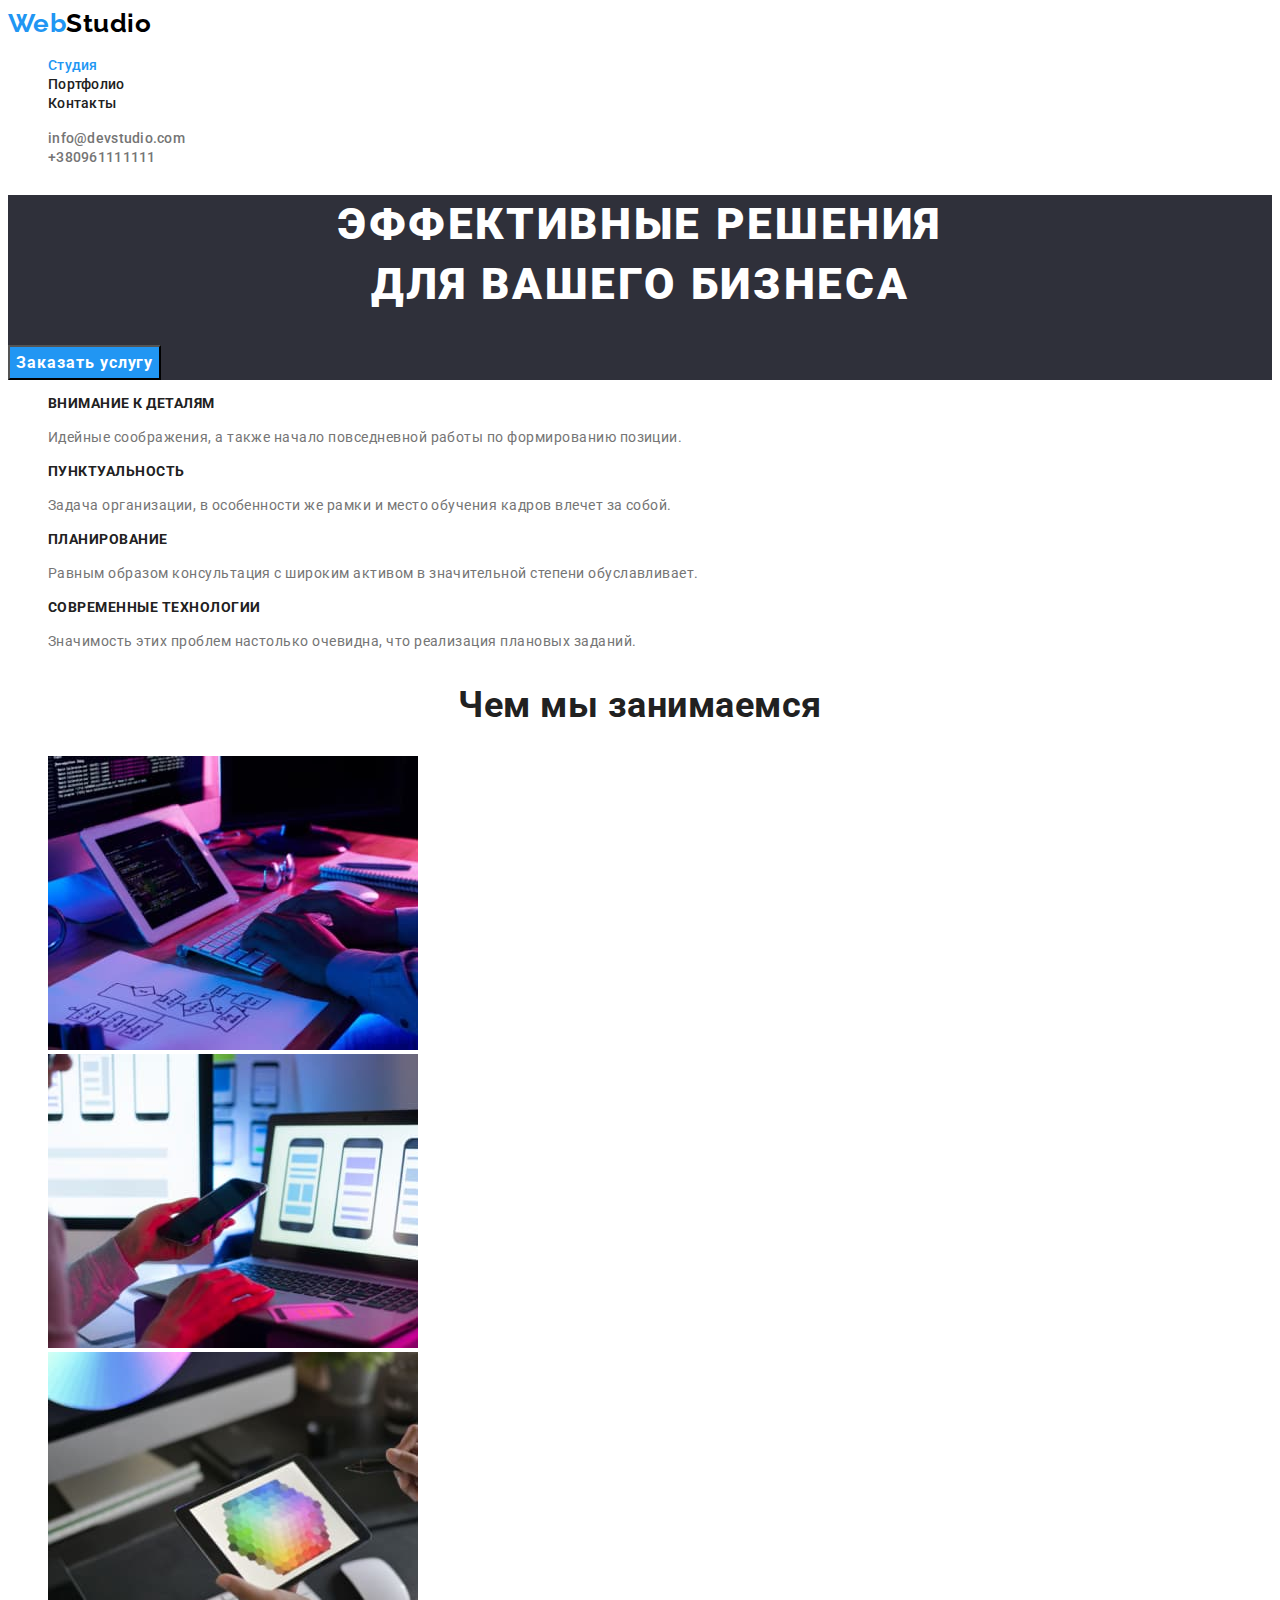
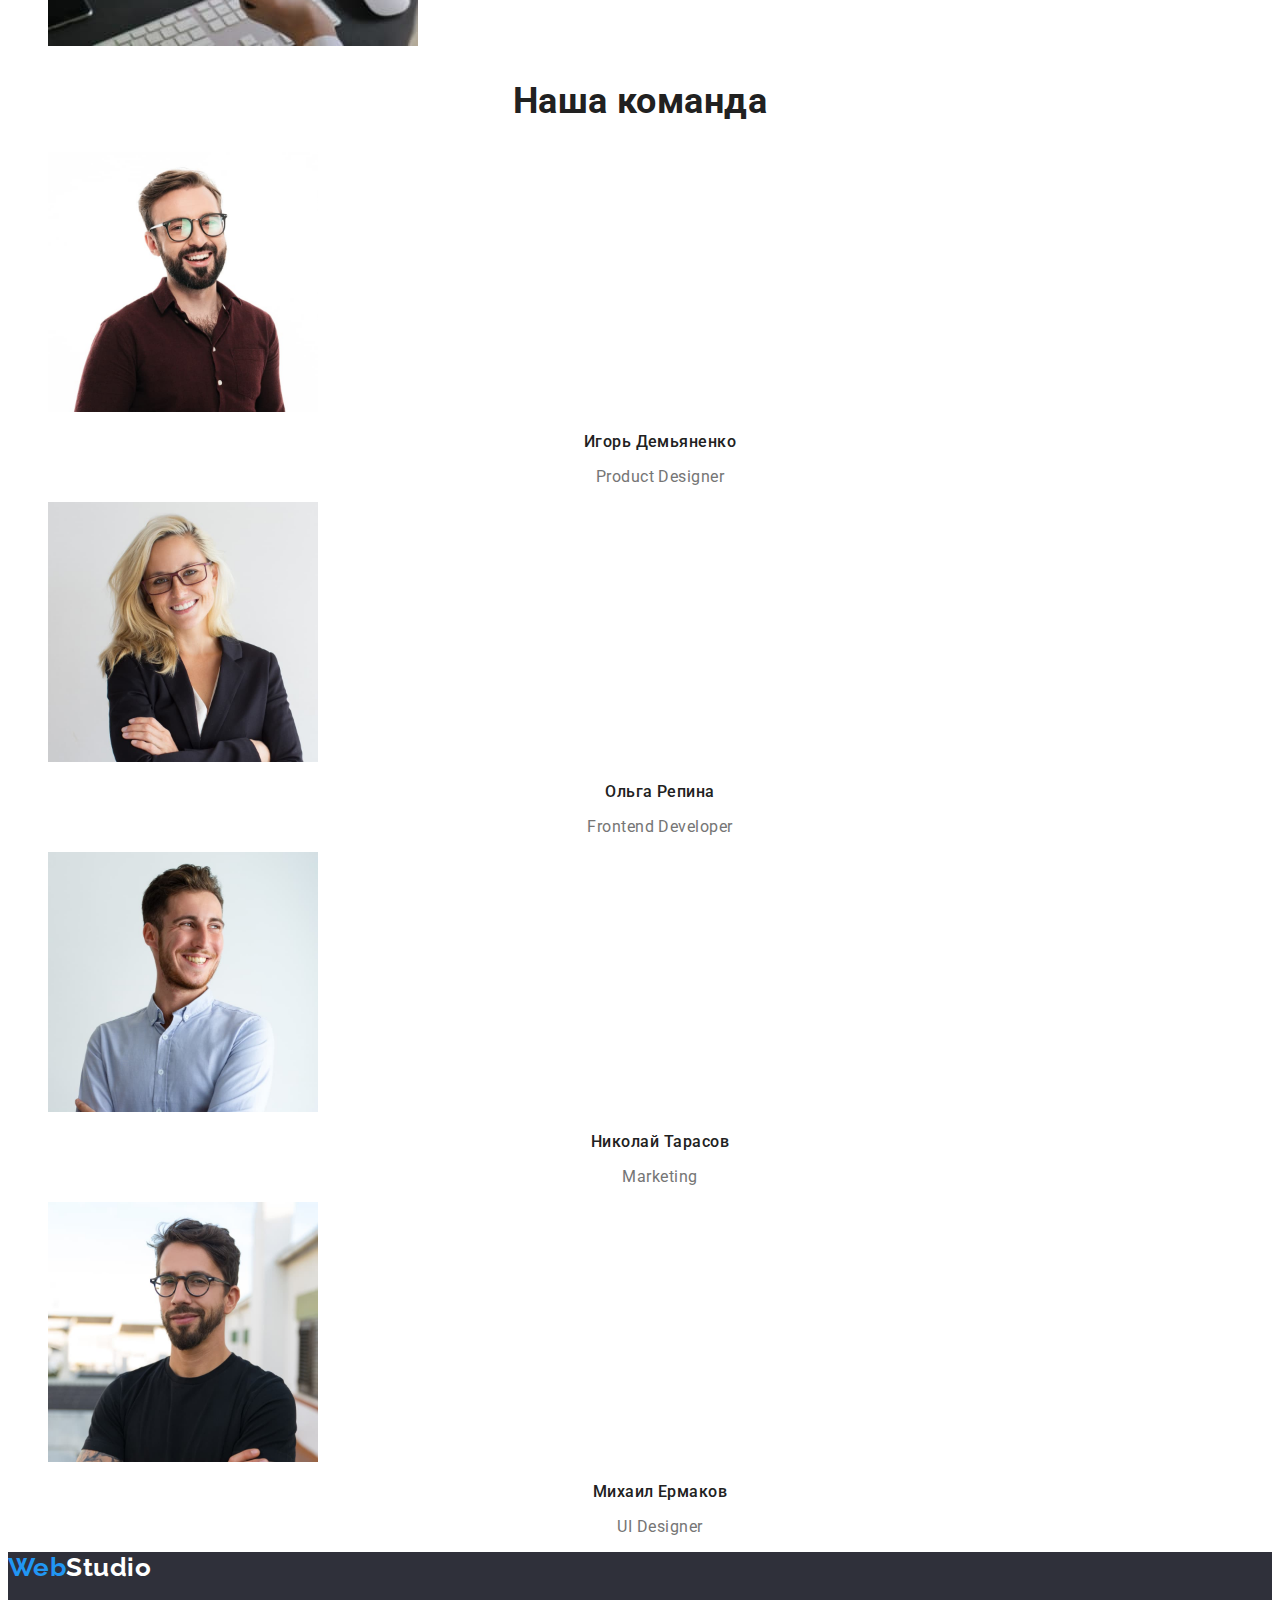
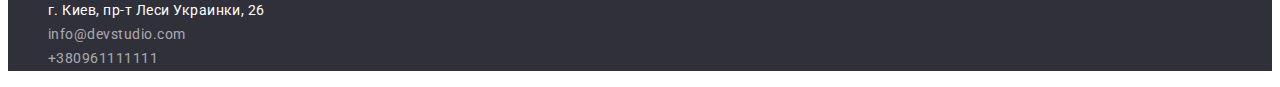
<file: index.html>
<!DOCTYPE html>
<html lang="ru">
  <head>
    <meta charset="UTF-8" />
    <meta http-equiv="X-UA-Compatible" content="IE=edge" />
    <meta name="viewport" content="width=device-width, initial-scale=1.0" />
    <title>Студия</title>
    <link
      href="https://fonts.googleapis.com/css2?family=Raleway:wght@700&family=Roboto:wght@400;500;700;900&display=swap"
      rel="stylesheet"
    />
    <link rel="stylesheet" href="./css/style.css" />
  </head>

  <body class="body">
    <!--Шапка Сайта-->
    <header class="page-header">
      <a href="./index.html" class="logo">Web<span class="logo-header">Studio</span></a>
      <!-- navigation section-->
      <nav>
        <ul class="site-nav list">
          <li>
            <a href="./index.html" class="link current">Студия</a>
          </li>
          <li><a href="./portfolio.html" class="link">Портфолио</a></li>
          <li><a href="https://www.google.com" class="link">Контакты</a></li>
        </ul>
      </nav>
      <!-- contacts section-->
      <ul class="contacts list">
        <li>
          <a href="mailto:info@devstudio.com" class="link">info@devstudio.com</a>
        </li>
        <li>
          <a href="tel:+380961111111" class="link">+380961111111</a>
        </li>
      </ul>
    </header>

    <!--Мейн секция-->
    <main>
      <!-- Блок с кнопкой-->
      <section class="hero">
        <h1 class="hero-title">
          Эффективные решения <br />
          для вашего бизнеса
        </h1>
        <button type="button" class="button">Заказать услугу</button>
      </section>

      <!--Особенности-->
      <section class="section">
        <!-- <h2 class="section-title">Особенности</h2> -->
        <ul class="features list">
          <li>
            <h3 class="title">Внимание к деталям</h3>
            <p class="features-desc">
              Идейные соображения, а также начало повседневной работы по формированию позиции.
            </p>
          </li>

          <li>
            <h3 class="title">Пунктуальность</h3>
            <p class="features-desc">
              Задача организации, в особенности же рамки и место обучения кадров влечет за собой.
            </p>
          </li>

          <li>
            <h3 class="title">Планирование</h3>
            <p class="features-desc">
              Равным образом консультация с широким активом в значительной степени обуславливает.
            </p>
          </li>

          <li>
            <h3 class="title">Современные технологии</h3>
            <p class="features-desc">
              Значимость этих проблем настолько очевидна, что реализация плановых заданий.
            </p>
          </li>
        </ul>
      </section>

      <!--Чем мы занимаемся-->
      <section class="section">
        <h2 class="section-title">Чем мы занимаемся</h2>
        <ul class="list">
          <li>
            <img
              src="./images/desk.jpg"
              alt="программист работает за столом в офисе"
              width="370"
              height="294"
            />
          </li>

          <li>
            <img
              src="./images/mobile.jpg"
              alt="веб-дизайнеры пользовательского интерфейса разрабатывают приложения для смартфонов, команда разработчиков работает над интерфейсом мобильных телефонов."
              width="370"
              height="294"
            />
          </li>

          <li>
            <img
              src="./images/tablet.jpg"
              alt="креативный художник веб-дизайна работает с графическим планшетом над выбором цвета"
              width="370"
              height="294"
            />
          </li>
        </ul>
      </section>

      <!--Наша команда-->
      <section class="section">
        <h2 class="section-title">Наша команда</h2>
        <ul class="team list">
          <li>
            <img src="./images/igor.jpg" alt="Product Designer" width="270" height="260" />
            <h3 class="title">Игорь Демьяненко</h3>
            <p class="position">Product Designer</p>
          </li>

          <li>
            <img src="./images/olga.jpg" alt="Frontend Developer" width="270" height="260" />
            <h3 class="title">Ольга Репина</h3>
            <p class="position">Frontend Developer</p>
          </li>

          <li>
            <img src="./images/nikolay.jpg" alt="Marketing" width="270" height="260" />
            <h3 class="title">Николай Тарасов</h3>
            <p class="position">Marketing</p>
          </li>

          <li>
            <img src="./images/mikhail.jpg" alt="UI Designer" width="270" height="260" />
            <h3 class="title">Михаил Ермаков</h3>
            <p class="position">UI Designer</p>
          </li>
        </ul>
      </section>
    </main>

    <!--Футер-->
    <footer class="footer">
      <a href="./index.html" class="logo">Web<span class="logo-footer">Studio</span></a>
      <address>
        <ul class="contacts list">
          <li>
            <a
              href="https://www.google.com.ua/maps/place/%D0%B1%D1%83%D0%BB.+%D0%9B%D0%B5%D1%81%D0%B8+%D0%A3%D0%BA%D1%80%D0%B0%D0%B8%D0%BD%D0%BA%D0%B8,+26,+%D0%9A%D0%B8%D0%B5%D0%B2,+02000/@50.4265841,30.5361971,17z/data=!3m1!4b1!4m5!3m4!1s0x40d4cf0e033ecbe9:0x57a4dffefec77da0!8m2!3d50.4265807!4d30.5383858"
              class="address actual"
              >г. Киев, пр-т Леси Украинки, 26</a
            >
          </li>
          <li><a href="mailto:info@devstudio.com" class="address">info@devstudio.com</a></li>
          <li><a href="tel:+380961111111" class="address">+380961111111</a></li>
        </ul>
      </address>
    </footer>
  </body>
</html>
</file>
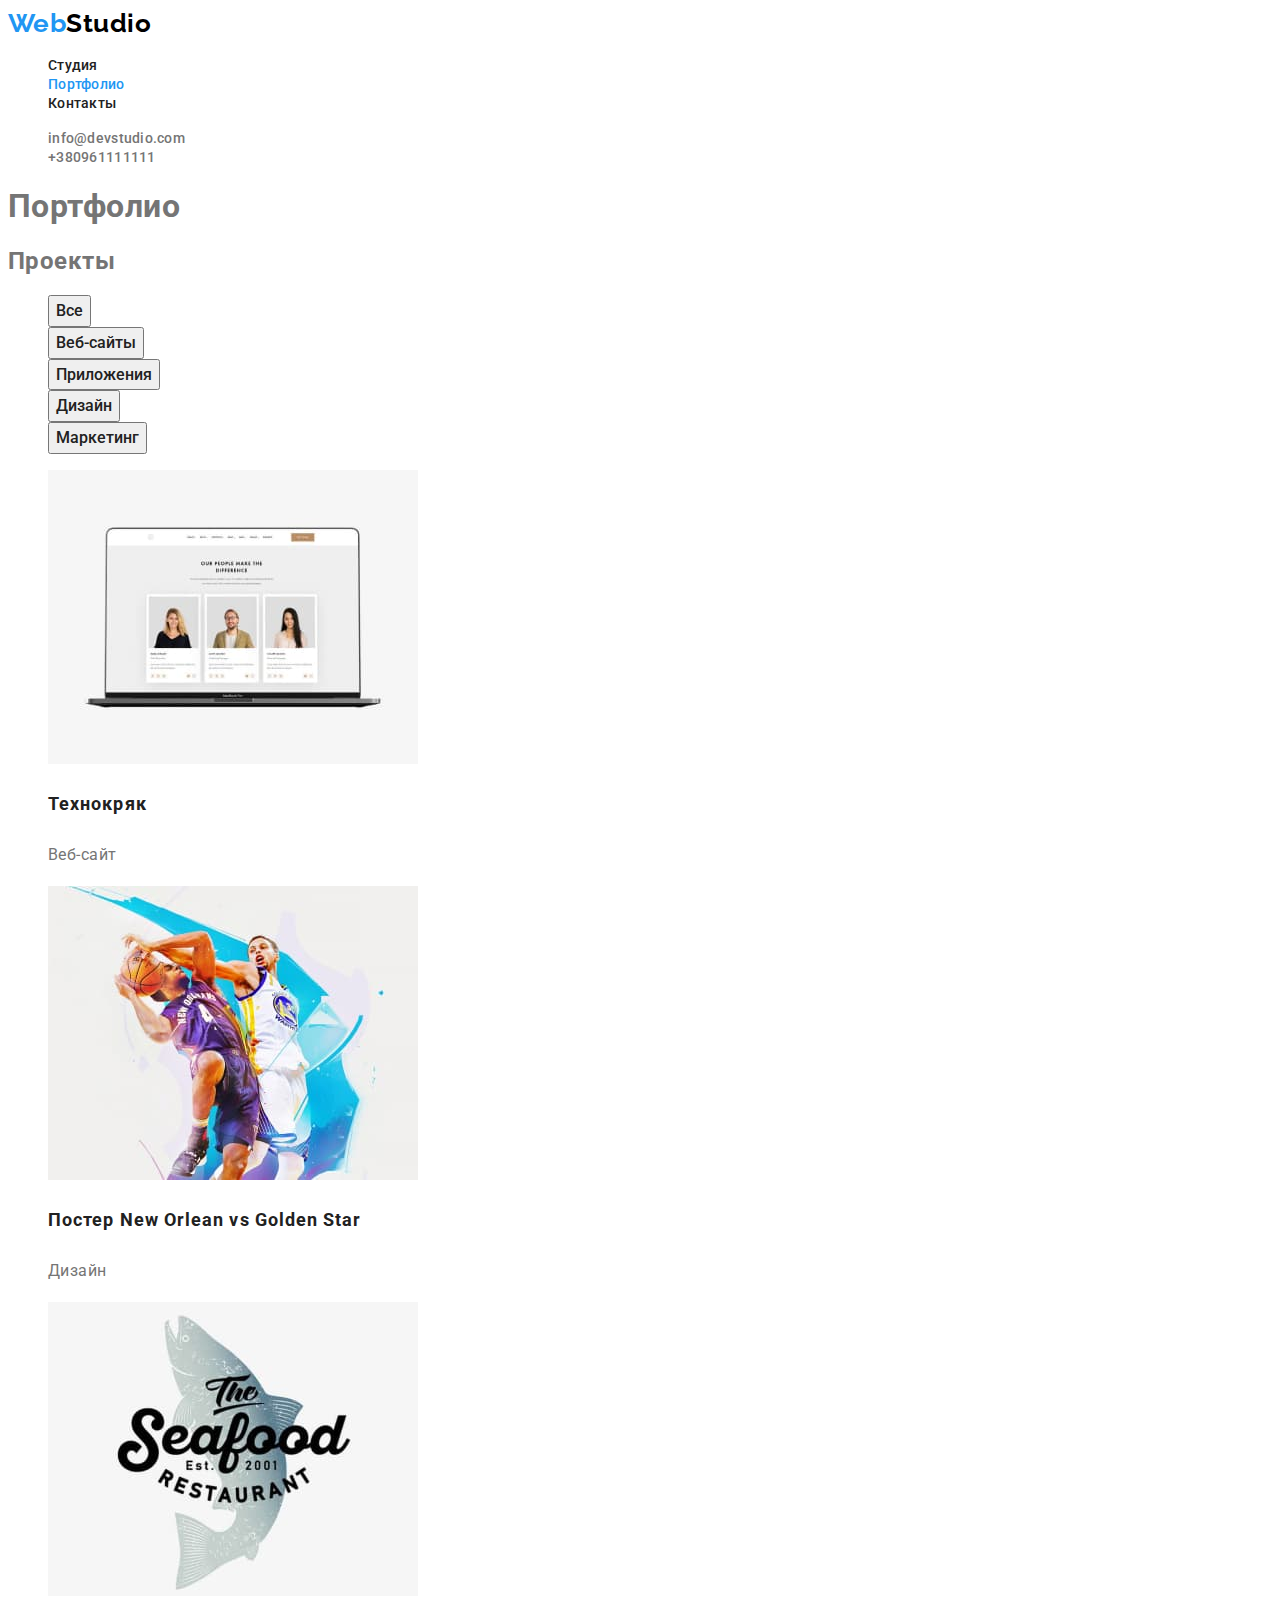
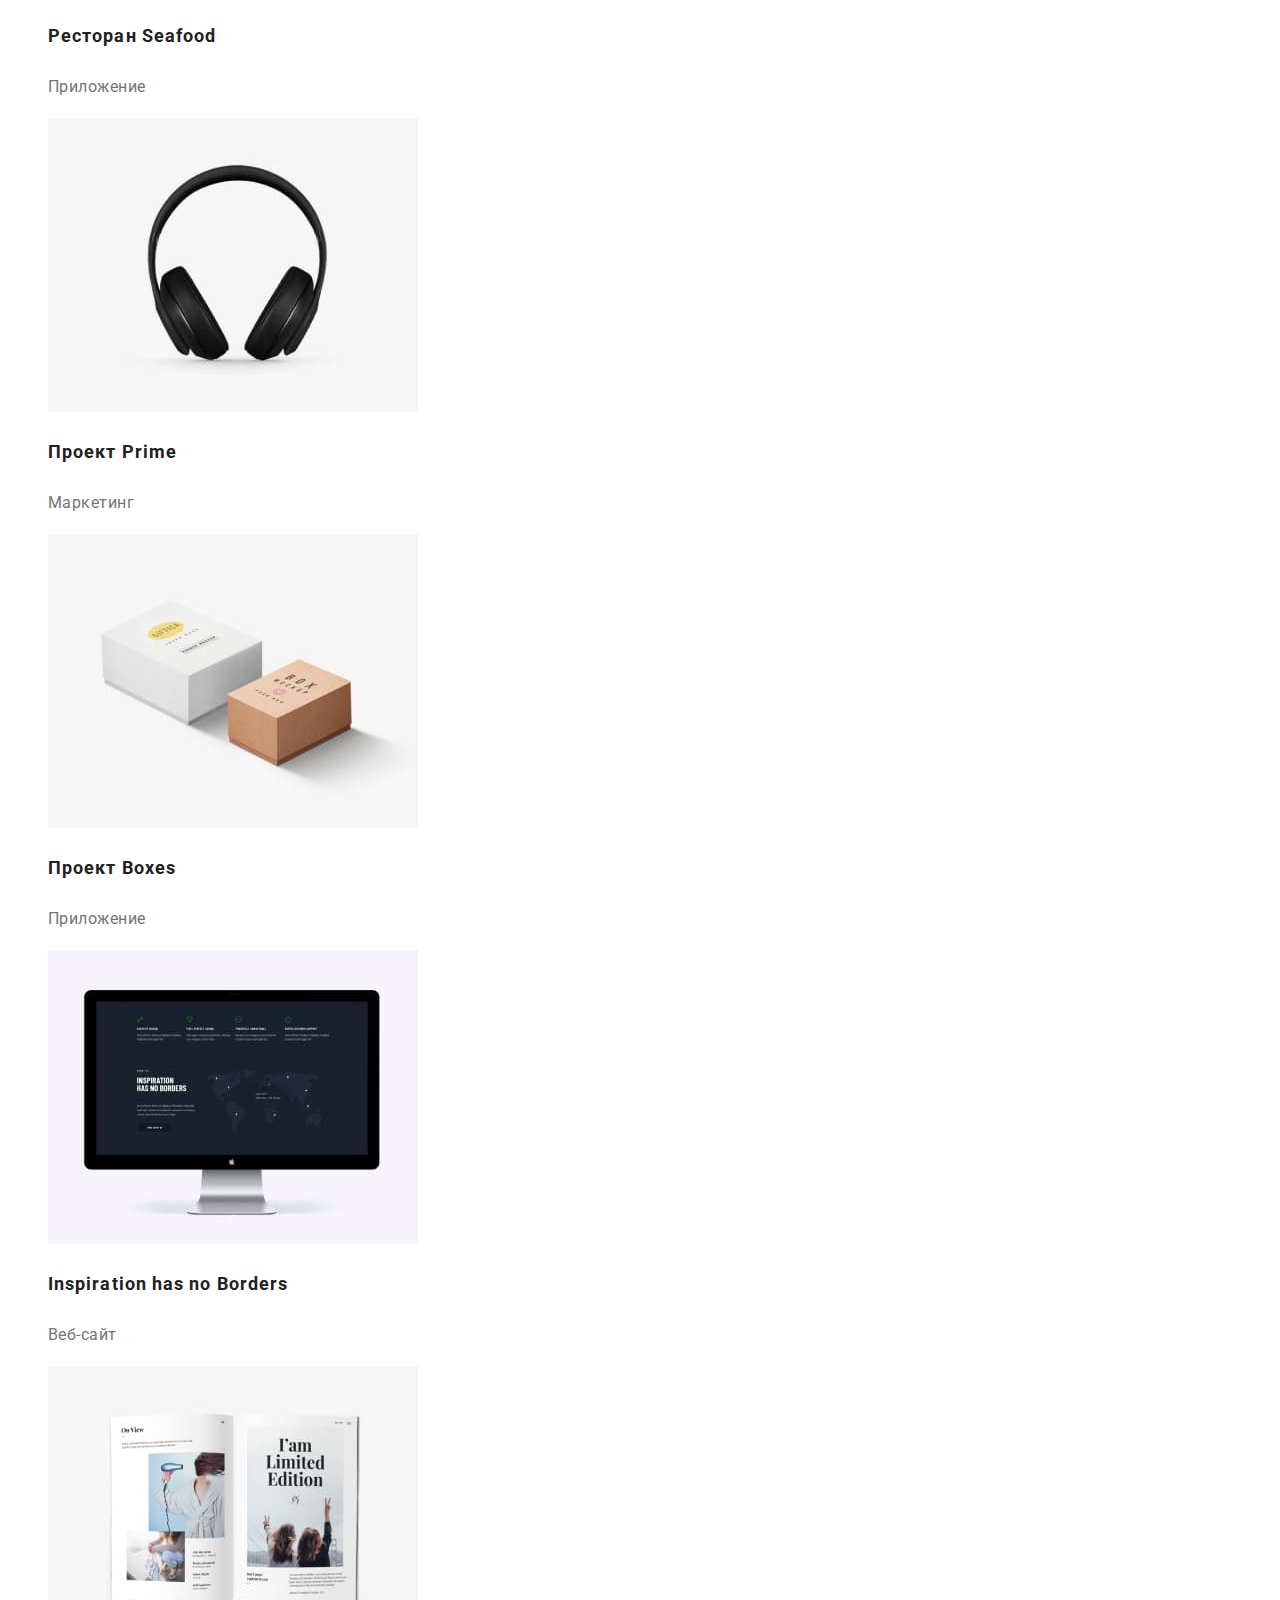
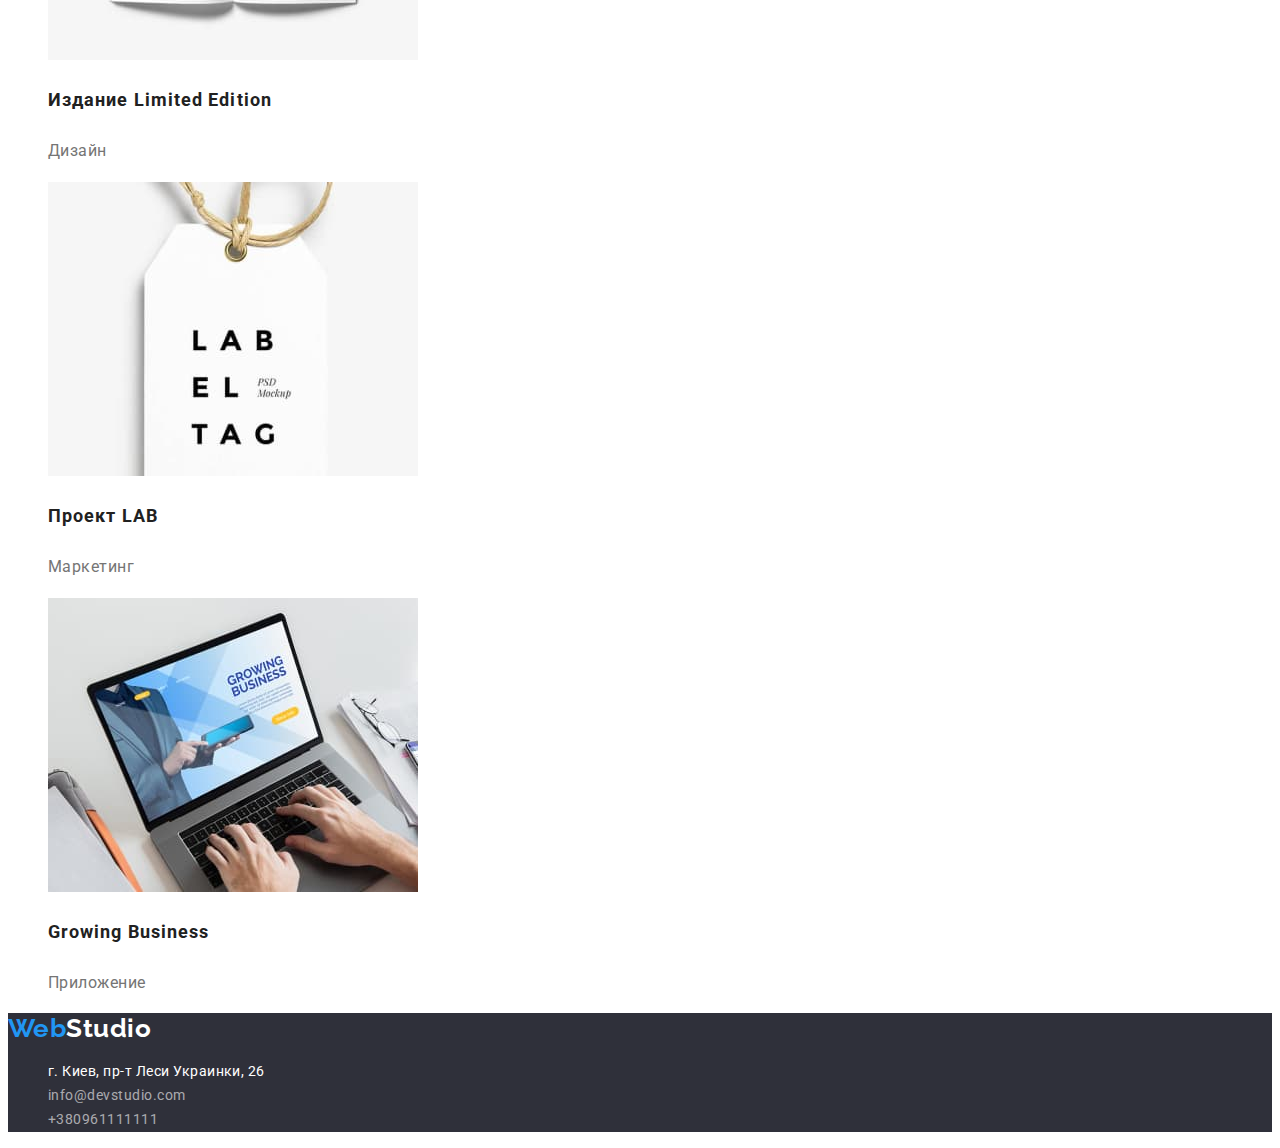
<file: portfolio.html>
<!DOCTYPE html>
<html lang="ru">
  <head>
    <meta charset="UTF-8" />
    <meta http-equiv="X-UA-Compatible" content="IE=edge" />
    <meta name="viewport" content="width=device-width, initial-scale=1.0" />
    <title>Портфолио</title>
    <link
      href="https://fonts.googleapis.com/css2?family=Raleway:wght@700&family=Roboto:wght@400;500;700;900&display=swap"
      rel="stylesheet"
    />
    <link rel="stylesheet" href="./css/style.css" />
  </head>

  <body class="body">
    <!--Шапка Сайта-->
    <header class="page-header">
      <a href="./index.html" class="logo">Web<span class="logo-header">Studio</span></a>
      <!-- navigation section-->
      <nav>
        <ul class="site-nav list">
          <li>
            <a href="./index.html" class="link">Студия</a>
          </li>
          <li><a href="./portfolio.html" class="link current">Портфолио</a></li>
          <li><a href="https://www.google.com" class="link">Контакты</a></li>
        </ul>
      </nav>
      <!-- contacts section-->
      <ul class="contacts list">
        <li>
          <a href="mailto:info@devstudio.com" class="link">info@devstudio.com</a>
        </li>
        <li>
          <a href="tel:+380961111111" class="link">+380961111111</a>
        </li>
      </ul>
    </header>

    <!--Мейн секция-->
    <main>
      <!--Фильтры-->
      <section class="section">
        <h1>Портфолио</h1>
        <h2>Проекты</h2>
        <ul class="filters list">
          <li>
            <button type="button" class="filters-button">Все</button>
          </li>
          <li>
            <button type="button" class="filters-button">Веб-сайты</button>
          </li>
          <li>
            <button type="button" class="filters-button">Приложения</button>
          </li>
          <li>
            <button type="button" class="filters-button">Дизайн</button>
          </li>
          <li>
            <button type="button" class="filters-button">Маркетинг</button>
          </li>
        </ul>
        <!-- Портфолио студии -->
        <ul class="portfolio list">
          <li>
            <img
              src="./images/portfolio1.jpg"
              alt="ноутбук со страничкой веб-сайта Технокряк на экране"
              width="370"
              height="294"
            />
            <h3 class="title">Технокряк</h3>
            <p class="subtitle">Веб-сайт</p>
          </li>

          <li>
            <img
              src="./images/portfolio2.jpg"
              alt="два баскетболиста в прыжке с мячем"
              width="370"
              height="294"
            />
            <h3 class="title">Постер New Orlean vs Golden Star</h3>
            <p class="subtitle">Дизайн</p>
          </li>

          <li>
            <img
              src="./images/portfolio3.jpg"
              alt="логотип ресторана морская еда"
              width="370"
              height="294"
            />
            <h3 class="title">Ресторан Seafood</h3>
            <p class="subtitle">Приложение</p>
          </li>

          <li>
            <img src="./images/portfolio4.jpg" alt="черные наушники" width="370" height="294" />
            <h3 class="title">Проект Prime</h3>
            <p class="subtitle">Маркетинг</p>
          </li>

          <li>
            <img src="./images/portfolio5.jpg" alt="две коробочки" width="370" height="294" />
            <h3 class="title">Проект Boxes</h3>
            <p class="subtitle">Приложение</p>
          </li>

          <li>
            <img
              src="./images/portfolio6.jpg"
              alt="монитор с открытой страничкой веб-сайта"
              width="370"
              height="294"
            />
            <h3 class="title">Inspiration has no Borders</h3>
            <p class="subtitle">Веб-сайт</p>
          </li>

          <li>
            <img src="./images/portfolio7.jpg" alt="открытая книга" width="370" height="294" />
            <h3 class="title">Издание Limited Edition</h3>
            <p class="subtitle">Дизайн</p>
          </li>

          <li>
            <img src="./images/portfolio8.jpg" alt="бирка с логотипом" width="370" height="294" />
            <h3 class="title">Проект LAB</h3>
            <p class="subtitle">Маркетинг</p>
          </li>
          <li>
            <img
              src="./images/portfolio9.jpg"
              alt="руки разработчика на клавиатуре ноутбука"
              width="370"
              height="294"
            />
            <h3 class="title">Growing Business</h3>
            <p class="subtitle">Приложение</p>
          </li>
        </ul>
      </section>
    </main>

    <!--Футер-->
    <footer class="footer">
      <a href="./index.html" class="logo">Web<span class="logo-footer">Studio</span></a>
      <address>
        <ul class="contacts list">
          <li>
            <a
              href="https://www.google.com.ua/maps/place/%D0%B1%D1%83%D0%BB.+%D0%9B%D0%B5%D1%81%D0%B8+%D0%A3%D0%BA%D1%80%D0%B0%D0%B8%D0%BD%D0%BA%D0%B8,+26,+%D0%9A%D0%B8%D0%B5%D0%B2,+02000/@50.4265841,30.5361971,17z/data=!3m1!4b1!4m5!3m4!1s0x40d4cf0e033ecbe9:0x57a4dffefec77da0!8m2!3d50.4265807!4d30.5383858"
              class="address actual"
              >г. Киев, пр-т Леси Украинки, 26</a
            >
          </li>
          <li><a href="mailto:info@devstudio.com" class="address">info@devstudio.com</a></li>
          <li><a href="tel:+380961111111" class="address">+380961111111</a></li>
        </ul>
      </address>
    </footer>
  </body>
</html>
</file>
<file: css/style.css>
/* цвет текста заголовков #212121 */
/* цвет текста абзацев #757575 */
/* синий для оформления #2196F3 */

/* цвет фона #FFFFFF */
/* вторичный цвет фона #F5F4FA */
/* белый #FFFFFF */
/* цвет телефона и maila в футере rgba(255, 255, 255, 0.6); */
:root {
  --primary-text-color: #757575;
  --title-text-color: #212121;
  --accent-color: #2196f3;
  --primary-white-color: #ffffff;
}
.body {
  background-color: var(--primary-white-color);
  color: var(--primary-text-color);
  font-family: Roboto, sans-serif;
  letter-spacing: 0.03em;
}

.list {
  list-style: none;
}

.logo {
  color: var(--accent-color);
  font-family: Raleway, sans-serif;
  font-weight: 700;
  font-size: 26px;
  line-height: 1.19;
  text-decoration: none;
}

.body .logo-header {
  color: #000000;
}
/* <!-- navigation section--> */
.site-nav .link {
  color: var(--title-text-color);
  font-weight: 500;
  font-size: 14px;
  line-height: 1.14;
  letter-spacing: 0.02em;
  text-decoration: none;
}
.site-nav .link:hover,
.site-nav .link:focus {
  color: var(--accent-color);
}

.site-nav .link.current {
  color: var(--accent-color);
}
/* <!-- contacts section--> */
.contacts .link {
  color: var(--primary-text-color);
  font-weight: 500;
  font-size: 14px;
  line-height: 1.14;
  letter-spacing: 0.02em;
  text-decoration: none;
}
.contacts .link:hover,
.contacts .link:focus {
  color: var(--accent-color);
}
/* Hero */
.hero {
  background-color: #2f303a;
}
.hero-title {
  color: var(--primary-white-color);
  font-weight: 900;
  font-size: 44px;
  line-height: 1.36;
  text-align: center;
  letter-spacing: 0.06em;
  text-transform: uppercase;
}
.hero .button {
  cursor: pointer;
  font-family: inherit;
  color: var(--primary-white-color);
  background-color: var(--accent-color);
  font-weight: 700;
  font-size: 16px;
  line-height: 1.87;
  letter-spacing: 0.06em;
}
.section-title {
  color: var(--title-text-color);
  font-weight: 700;
  font-size: 36px;
  line-height: 1.17;
  text-align: center;
}
/* features */
.features .title {
  color: var(--title-text-color);
  font-weight: 700;
  font-size: 14px;
  line-height: 1.14;
  text-transform: uppercase;
}
.features-desc {
  font-size: 14px;
  line-height: 1.71;
}
/* Team */
.team .title {
  color: var(--title-text-color);
  font-weight: 500;
  font-size: 16px;
  line-height: 1.19;
  text-align: center;
}
.team .position {
  font-size: 16px;
  line-height: 1.19;
  text-align: center;
}

.footer {
  background-color: #2f303a;
}

.footer .logo-footer {
  color: var(--primary-white-color);
}

.contacts .address {
  font-style: normal;
  font-weight: 400;
  font-size: 14px;
  line-height: 1.71;
  color: rgba(255, 255, 255, 0.6);
  text-decoration: none;
}

.contacts .address:hover,
.contacts .address:focus {
  color: var(--primary-white-color);
}

/* Стили для Портфолио */
.portfolio .title {
  color: var(--title-text-color);
  font-weight: 700;
  font-size: 18px;
  line-height: 2;
  letter-spacing: 0.06em;
}
.contacts .actual {
  color: var(--primary-white-color);
}

.portfolio .subtitle {
  font-size: 16px;
  line-height: 1.87;
}

.filters-button {
  cursor: pointer;
  font-family: inherit;
  color: var(--title-text-color);
  font-weight: 500;
  font-size: 16px;
  line-height: 1.62;
  text-align: center;
}
.filters-button:hover,
.filters-button:focus {
  cursor: pointer;
  font-family: inherit;
  color: var(--primary-white-color);
  background-color: var(--accent-color);
  font-weight: 500;
  font-size: 16px;
  line-height: 1.62;
  text-align: center;
}
</file>
